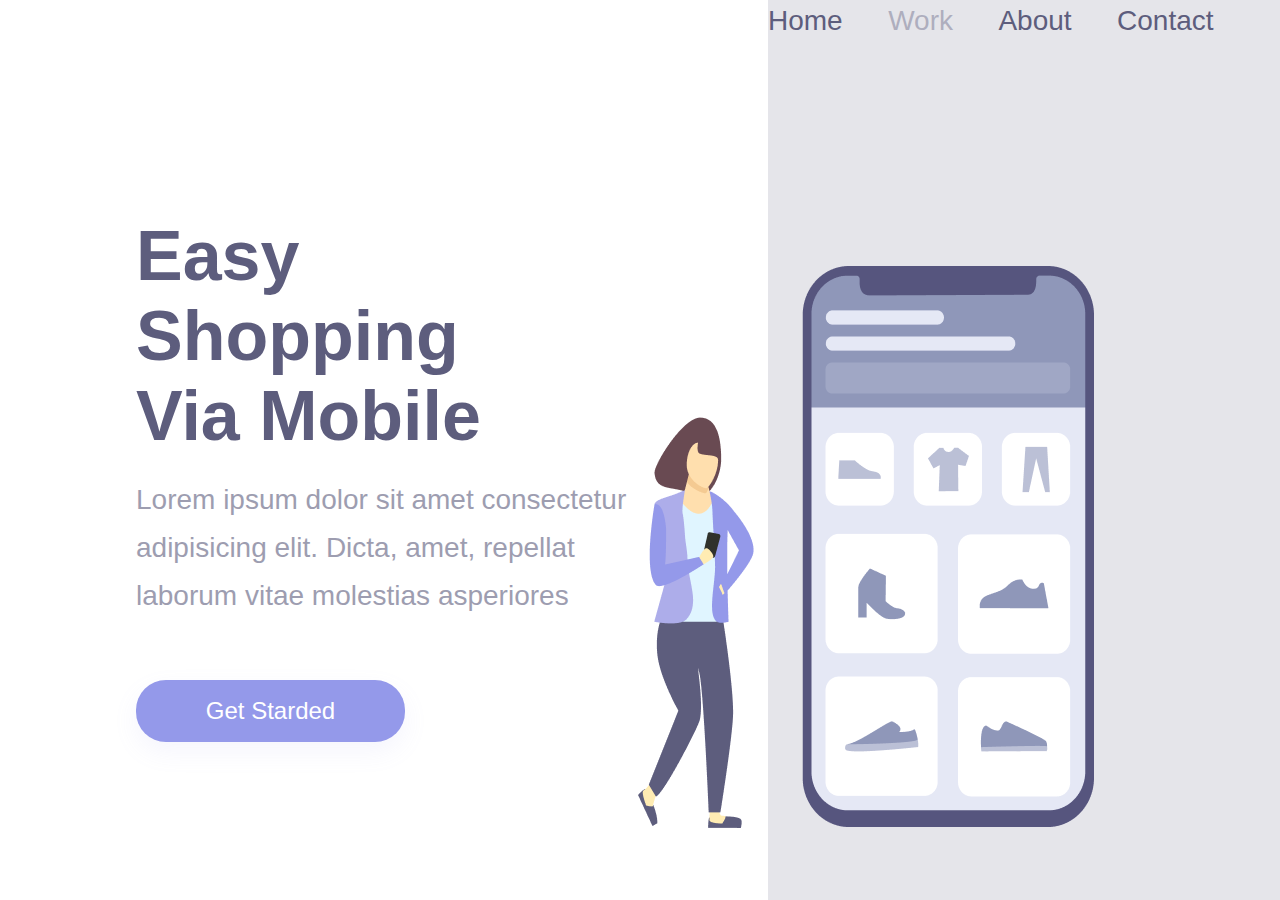
<file: index.html>
<!DOCTYPE html>
<html lang="pt-br">
<head>
    <meta charset="UTF-8">
    <meta http-equiv="X-UA-Compatible" content="IE=edge">
    <meta name="viewport" content="width=device-width, initial-scale=1.0">
    <link rel="stylesheet" href="styles.css">
    <link rel="preconnect" href="https://fonts.googleapis.com">
    <link rel="preconnect" href="https://fonts.gstatic.com" crossorigin>
    <link href="https: //fonts.googleapis.com/css2?family= Oswald & display=swap" rel="stylesheet" >

    <title>Easy Shopping Via Mobile - css</title>
</head>
<body>
    <div class="wrapper">
   <section class="container-left">
        <h1>Easy Shopping Via Mobile</h1>
        <p>Lorem ipsum dolor sit amet consectetur adipisicing elit. Dicta, amet, repellat laborum vitae molestias asperiores</p>
        <button class="botão-inicial"> Get Starded</button>
    </section>

  <section class="container-right">
    <header>
        <a>Home</a>
        <a>Work</a>
        <a>About</a>
        <a>Contact</a>
    </header>
        
    <img alt="girl-cellphone" src="girl-cell-phone.png">
    </section>
</div>
       
    
</body>
</html>
</file>
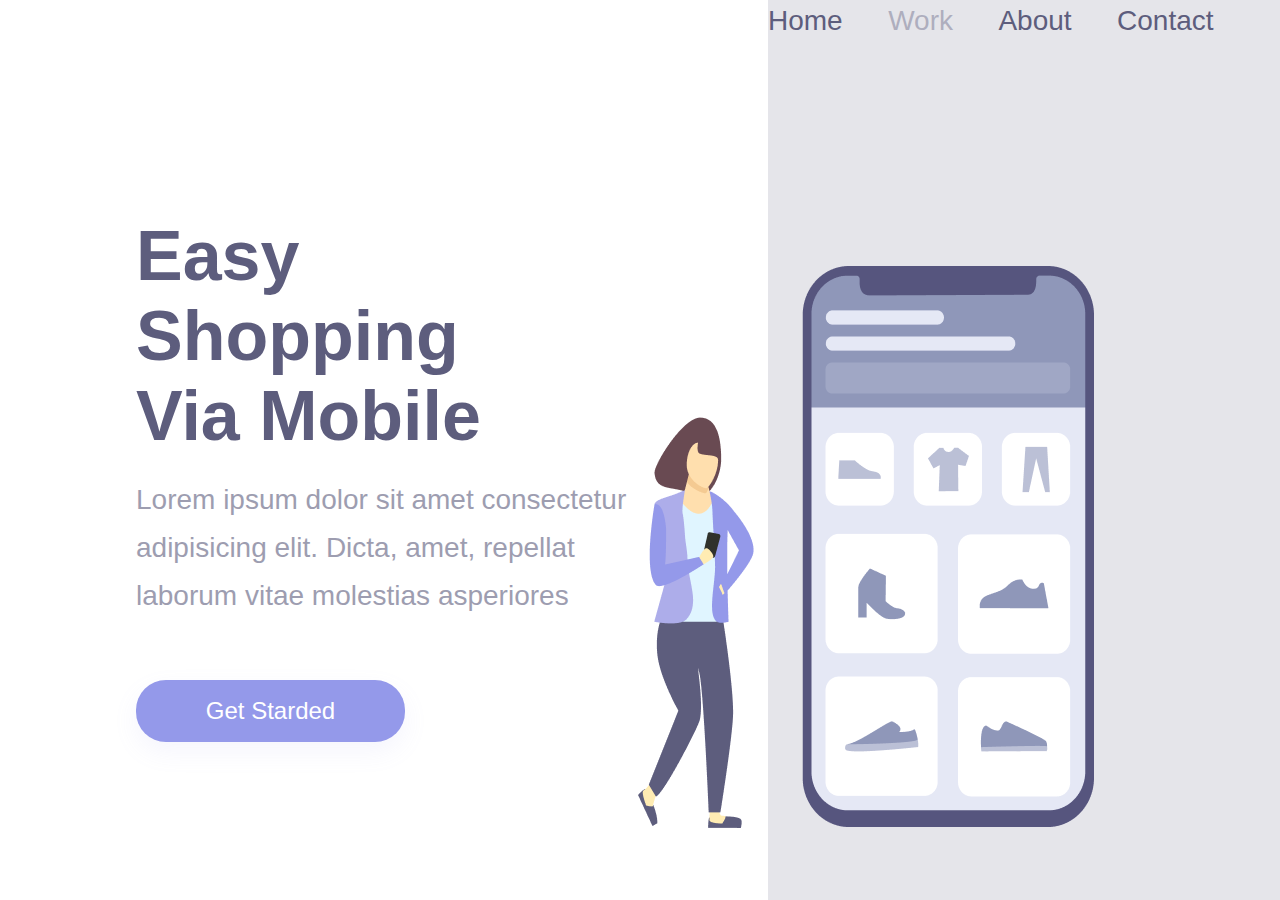
<file: DesafioESVM.html>
<!DOCTYPE html>
<html lang="pt-br">
<head>
    <meta charset="UTF-8">
    <meta http-equiv="X-UA-Compatible" content="IE=edge">
    <meta name="viewport" content="width=device-width, initial-scale=1.0">
    <link rel="stylesheet" href="stylesdesafioESVM.css">
    <link rel="preconnect" href="https://fonts.googleapis.com">
    <link rel="preconnect" href="https://fonts.gstatic.com" crossorigin>
    <link href="https: //fonts.googleapis.com/css2?family= Oswald & display=swap" rel="stylesheet" >

    <title>Easy Shopping Via Mobile - css</title>
</head>
<body>
    <div class="wrapper">
   <section class="container-left">
        <h1>Easy Shopping Via Mobile</h1>
        <p>Lorem ipsum dolor sit amet consectetur adipisicing elit. Dicta, amet, repellat laborum vitae molestias asperiores</p>
        <button class="botão-inicial"> Get Starded</button>
    </section>

  <section class="container-right">
    <header>
        <a>Home</a>
        <a>Work</a>
        <a>About</a>
        <a>Contact</a>
    </header>
        
    <img alt="girl-cellphone" src="girl-cell-phone.png">
    </section>
</div>
       
    
</body>
</html>
</file>
<file: styles.css>
*{
    margin: 0;
    padding: 0;
    box-sizing:border-box;
    font-family: 'Oswald', sans-serif;
    }

.wrapper{
height: 100vh; /*altura*/
width: 100vw; /*largura*/
}

.container-left{
    display: inline-block;
    width: 60vw;
    padding-left: 136px;
    margin-top: 20%;
}

.container-right{
    display: inline-block;
    background-color: rgba(93,93,125,0.16);
    height: 100vh;
    width: 40%;
    position:absolute;
}

img{
    position: relative;
    top:25%;
    right: 130px;
}

h1{
    font-size: 70px;
    line-height: 80px;
    color: #5D5D7D;
    width: 368px;
    margin-block: -40px;
    }
    
p {
    font-weight: 400;
    font-size: 28px;
    line-height: 48px;
    color: #5D5D7D;
    mix-blend-mode: normal;
    opacity: 0.6;
    margin:60px 0;
    width: 540px
    }

    button{
        width: 269px;
        height: 62px;
        background: #9499EA;
        box-shadow: 0px 10px 24px rgba(148, 153, 234, 0.0979959);
        border:none;
        border-radius: 30px;
        font-size: 24px;
        line-height: 36px;
        text-align: center;
        color: #FFFFFF;
        cursor: pointer;
    }

    button:active{
        opacity: .5;
    }

    button:hover{
        opacity: .8;
    }

    a{
        font-size: 28px;
        line-height: 41px;
        color:#5D5D7D;
        margin-right: 41px;
    }

    a:nth-child(2){
        opacity: 0.4;
    }

    a:hover{
        opacity: 0.4;
    }

    :active{
        opacity: 0.4;
    }

    header{
        mask-origin: 24px 0 0 57px;
    }

    @media screen and (max-width:900px){
        .container-left{

        width: 100%;
        height: 50%;
        padding: 0;
        margin: 0;
        }
        .container-right{
        width: 100%;
        height: auto;
        display: block;
        position: static;
        padding: 40px;
        }

        header{
            display:none;
        }


        img{
        position: static;
        max-width: 90%;

        }

        h1 {
        font-size: 36px;
        line-height: 52px;
        color: #5D5D7D;
        width:auto;
        margin:58px 50px 0 50px;
        text-align:center;
        }

        p{
        margin:15px 40;
        width:auto;
        text-align:center;
        font-size: 14px;
        line-height: 24px;
        }

        button{
        display:block;
        margin:0 auto;
        }
    
    }
</file>
<file: stylesdesafioESVM.css>
*{
    margin: 0;
    padding: 0;
    box-sizing:border-box;
    font-family: 'Oswald', sans-serif;
    }

.wrapper{
height: 100vh; /*altura*/
width: 100vw; /*largura*/
}

.container-left{
    display: inline-block;
    width: 60vw;
    padding-left: 136px;
    margin-top: 20%;
}

.container-right{
    display: inline-block;
    background-color: rgba(93,93,125,0.16);
    height: 100vh;
    width: 40%;
    position:absolute;
}

img{
    position: relative;
    top:25%;
    right: 130px;
}

h1{
    font-size: 70px;
    line-height: 80px;
    color: #5D5D7D;
    width: 368px;
    margin-block: -40px;
    }
    
p {
    font-weight: 400;
    font-size: 28px;
    line-height: 48px;
    color: #5D5D7D;
    mix-blend-mode: normal;
    opacity: 0.6;
    margin:60px 0;
    width: 540px
    }

    button{
        width: 269px;
        height: 62px;
        background: #9499EA;
        box-shadow: 0px 10px 24px rgba(148, 153, 234, 0.0979959);
        border:none;
        border-radius: 30px;
        font-size: 24px;
        line-height: 36px;
        text-align: center;
        color: #FFFFFF;
        cursor: pointer;
    }

    button:active{
        opacity: .5;
    }

    button:hover{
        opacity: .8;
    }

    a{
        font-size: 28px;
        line-height: 41px;
        color:#5D5D7D;
        margin-right: 41px;
    }

    a:nth-child(2){
        opacity: 0.4;
    }

    a:hover{
        opacity: 0.4;
    }

    :active{
        opacity: 0.4;
    }

    header{
        mask-origin: 24px 0 0 57px;
    }

    @media screen and (max-width:900px){
        .container-left{

        width: 100%;
        height: 50%;
        padding: 0;
        margin: 0;
        }
        .container-right{
        width: 100%;
        height: auto;
        display: block;
        position: static;
        padding: 40px;
        }

        header{
            display:none;
        }


        img{
        position: static;
        max-width: 90%;

        }

        h1 {
        font-size: 36px;
        line-height: 52px;
        color: #5D5D7D;
        width:auto;
        margin:58px 50px 0 50px;
        text-align:center;
        }

        p{
        margin:15px 40;
        width:auto;
        text-align:center;
        font-size: 14px;
        line-height: 24px;
        }

        button{
        display:block;
        margin:0 auto;
        }
    
    }
</file>
